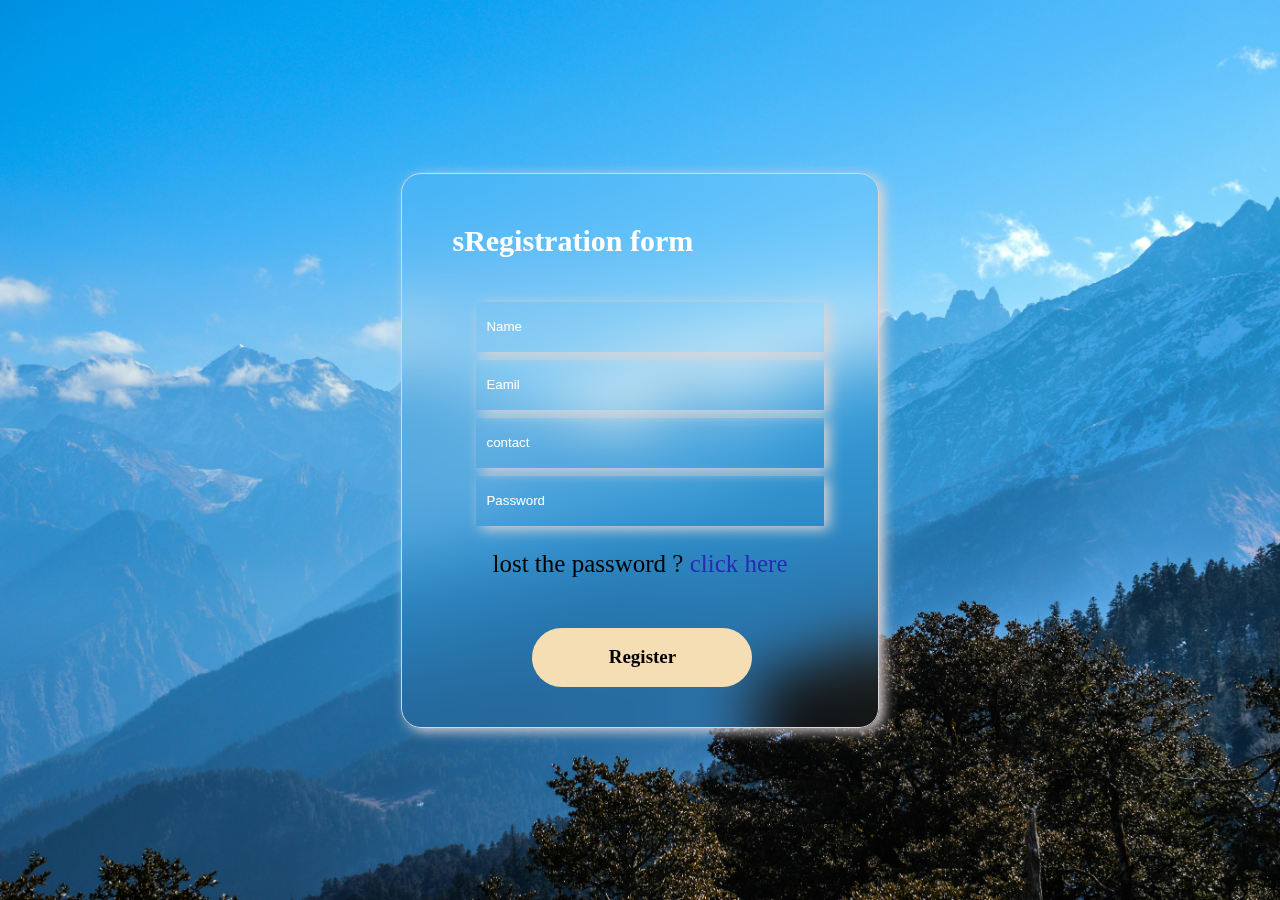
<file: HTML&CSS PROJECTS/Login/index.html>
<!DOCTYPE html>
<html lang="en">
<head>
    <meta charset="UTF-8">
    <meta name="viewport" content="width=device-width, initial-scale=1.0">
    <link rel="stylesheet" href="https://cdnjs.cloudflare.com/ajax/libs/font-awesome/6.6.0/css/all.min.css" 
    integrity="sha512-Kc323vGBEqzTmouAECnVceyQqyqdsSiqLQISBL29aUW4U/M7pSPA/gEUZQqv1cwx4OnYxTxve5UMg5GT6L4JJg==" 
    crossorigin="anonymous" referrerpolicy="no-referrer" />
    <title>Login Form</title>
    <link rel="stylesheet" href="./style.css">
</head>
<body>
    <div class="container">
        <div class="header">
            <div class="text" > sRegistration form</div>
            <div class="input">
                <input  type="text" placeholder="Name">
            </div>
            <div class="input">
                <input type="email" placeholder="Eamil">
            </div>
            <div class="input">
                <input type="number" placeholder="contact">
            </div>
            <div class="input">
                <input type="password" placeholder="Password">
            </div>
            <div class="forgotten">lost the password ? <span>click here</span></spa></div>
            <div class="submit">Register</div>
        </div>
    </div>
    
</body>

</html>
</file>
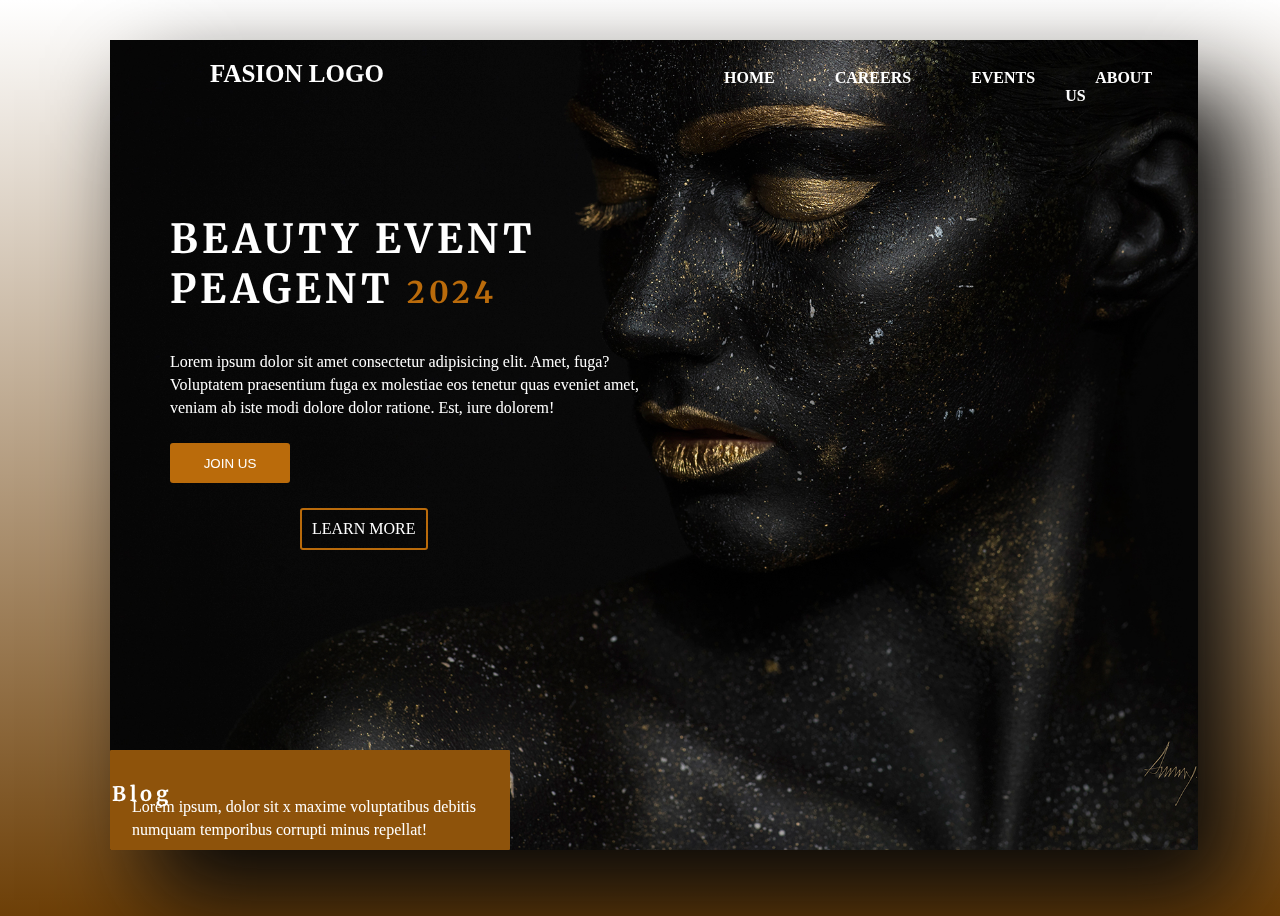
<file: HTML&CSS PROJECTS/Fasion/fasion.html>
<!DOCTYPE html>
<html lang="en">
<head>
    <meta charset="UTF-8">
    <meta name="viewport" content="width=device-width, initial-scale=1.0">
    <title>Document</title>
    <link rel="stylesheet" href="./fasion.css">
    <link rel="preconnect" href="https://fonts.googleapis.com">
<link rel="preconnect" href="https://fonts.gstatic.com" crossorigin>
</head>
<body>
    <section class="index">
        <div class="home">
            <a href="#" class="logo">FASION LOGO</a>
        <ul class="navlist">
            <li><a href="#">HOME</a></li>
            <li><a href="#">CAREERS</a></li>
            <li><a href="#">EVENTS</a></li>
            <li><a href="#">ABOUT US</a></li>
        </ul>
        <div class="content">
            <h2>BEAUTY EVENT<br> PEAGENT  <span>2024</span> </h2>
            <p>Lorem ipsum dolor sit amet consectetur adipisicing elit. Amet, fuga? Voluptatem praesentium fuga ex molestiae eos tenetur quas eveniet amet, veniam ab iste
                 modi dolore dolor ratione. Est, iure dolorem!</p><br>
                 <button class="btn">JOIN US</button>
                 <div class="btn1">
                    <a >LEARN MORE</a>
                 </div>
                 <div class="box">
                    <h2>Blog</h2>
                    <p>Lorem ipsum, dolor sit x maxime voluptatibus debitis numquam temporibus corrupti minus repellat!</p>

                 </div>
        </div>
        </div>
    </section>
   
</body>

</html>
</file>
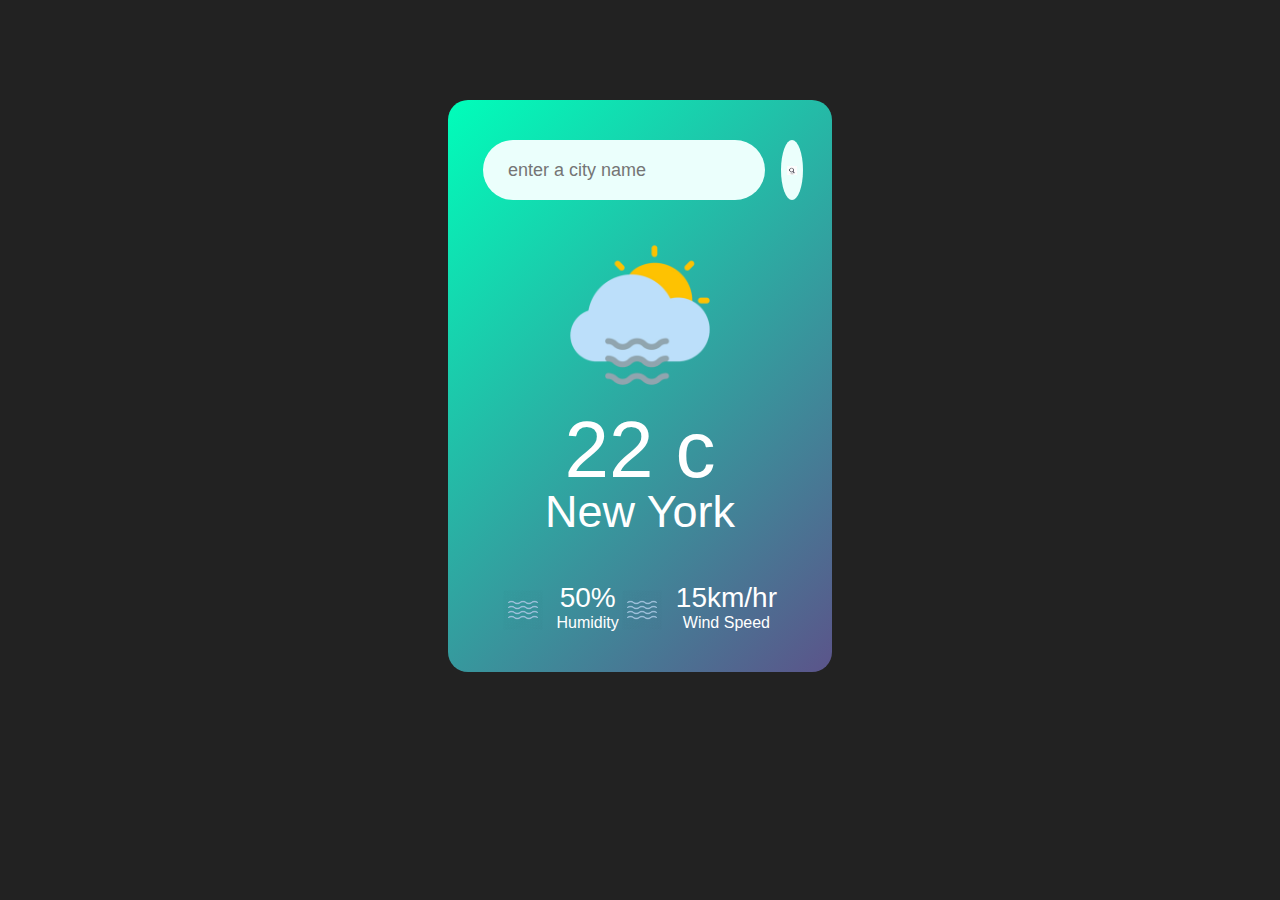
<file: HTML&CSS PROJECTS/Weather/weather.html>
<!DOCTYPE html>
<html lang="en">
<head>
    <meta charset="UTF-8">
    <meta name="viewport" content="width=device-width, initial-scale=1.0">
    <title>Weather App</title>
    <link rel="stylesheet" href="./weather.css">
</head>
<body>
    <div class="card">
        <div class="search">
            <input type="text" placeholder="enter a city name "
            spellcheck="false">
            <button><img src="./search icon.jpg"></button>
        </div>

        <div class="weather">
            <img src="./weat.png"  class="weather-icon">
            <h1 class="temp">22 c</h1>
            <h2 class="city">New York</h2>
            <div class="details">
                <div class="col">
                    <img src="./humidity.png">
                </div>
                <div>
                    <p class="humidity">50%</p>
                    <p>Humidity</p>
                </div>
                <div class="col">
                    <img src="./humidity.png">
                </div>
                <div>
                    <p class="humidity">15km/hr</p>
                    <p>Wind Speed</p>
                </div>
            </div>
        </div>
    </div>

</body>

</html>
</file>
<file: HTML&CSS PROJECTS/Login/style.css>
*{
    margin: 0;
    padding: 0;
    box-sizing: border-box;
}
body{
    width: 100%;
    height: 100vh;
   display: flex;
   justify-content: center;
   align-items: center;
   background:url(./pexels-vraj-shah-115200-924844.jpg)
   no-repeat;
   background-size: cover;
   background-position: center;
}

.container{
    border: 1px solid rgb(223, 212, 212);
    box-shadow: 5px 3px 13px rgb(223, 213, 213);
    backdrop-filter: blur(30px);
    padding: 20px;
    border-radius: 20px;
    background: transparent;
}
.header{
    padding: 10px;
   background: transparent;
   margin: 10px;
}
.text{
    width: 100%;
    border: none;
    padding: 10px;
    color: #fff;
    font-weight: 700;
    font-size: 30px;
}
.text:hover{
    text-decoration: underline;
}
.input{
    width: 100%;
    height: 20px;
    border: none;
    padding: 24px;
    margin: 10px;
    background: transparent;
}
.input input{
    width: 100%;
    height: 50px;
    border: none;
    outline: none;
    background: transparent;
    box-shadow: 5px 3px 13px rgb(223, 213, 213);
}
.input input::placeholder{
    color: #fff;
    padding: 10px;
}
.forgotten{
    padding: 15px;
    margin: 35px;
    font-size: 25px;
}

.forgotten span{
    color: rgb(41, 41, 180);
}
.forgotten span:hover{
    text-decoration: underline;
    
}
.submit{
    display: flex;
    justify-content: center;
    align-items: center;
    margin-left: 90px;
    width: 220px;
    height: 59px;
    color:black;
    background: wheat;
    border-radius: 50px;
    font-size: 19px;
    font-weight: 700;
    cursor: pointer;
    
}
</file>
<file: HTML&CSS PROJECTS/Fasion/fasion.css>
@import url('https://fonts.googleapis.com/css2?family=Bodoni+Moda+SC:ital,opsz,wght@0,6..96,400..900;1,6..96,400..900&family=Merriweather:ital,wght@0,300;0,400;0,700;0,900;1,300;1,400;1,700;1,900&display=swap');

*{
    border: 0;
    outline: 0;
    box-sizing: border-box;
    text-decoration: none;
    list-style: none;
}
body{
    width: 100%;
    height: 100vh;
    background-image: linear-gradient(white,rgb(109, 63, 7));
}

.home{
    box-shadow: 38px 50px 90px  rgb(8, 8, 8);
    backdrop-filter: blur(30px);
    width: 85%;
    height: 90vh;
    background-size: cover;
    background-position: center;
    background-image: url(./modd.jpg);
    position: absolute;
    top: 40px;
    left: 110px;
}
.navlist {
    display: flex;
    margin-left: 50%;
    margin-top: 1px;
}
.navlist a{
    color: white;
    margin: 0 30px;
    font-weight: 600;
}
.logo{
    position: relative;
    top: 20px;
    color: white;
    padding: 100px;
    font-size: 25px;
    font-weight: 800;
}
.content{
   color: white;
   padding: 60px;
}
.content h2{
    font-family: "Merriweather", serif;
    font-size: 40px;
    letter-spacing: 4px;
    line-height: 50px;
}
.content h2 span{
    font-size: 30px;
    color: rgb(186, 107, 11);
}
.content p{
    width: 500px;
    line-height: 23px;
}
.btn{
    color: white;
    font-weight: 300;
    width: 120px;
    height: 40px;
    background: rgb(186, 107, 11) ;
    position: relative;
    bottom: 10px;
    border-radius: 3px;   
}
.btn1{
    margin-left: 130px;
    position: absolute;
    top: 57.8%;
    border: 2px solid  rgb(186, 107, 11) ;
    padding: 10px;
    border-radius: 3px; 
}
.box{
    padding: 2px;
    width: 400px;
    height: 100px;
    background: rgb(142, 83, 11) ;
    position: absolute;
    left: 0;
    bottom: 0;
    border-radius: 1px;
}
.box h2{
    font-size: 20px;
}
.box p{
    width: 400px;
    position: relative;
    bottom: 40px;
    left: 20px;

}
</file>
<file: HTML&CSS PROJECTS/Weather/weather.css>
*{
    border: 0;
    margin: 0;
    font-family: sans-serif;
    box-sizing: border-box;
}
body{
    background: #222;
}
.card{
    width: 30%;
    max-width: 470%;
    background:linear-gradient(135deg, #00feba, #5b548a);
    color: #fff;
    margin: 100px auto 0;
    border-radius: 20px;
    padding: 40px 35px;
    text-align: center;
}
.search{
    width: 100%;
    display: flex;
    align-items: center;
    justify-content: space-between;
}
.search input{
    border: 0;
    outline: 0;
    background: #ebfffc;
    color: #555;
    padding: 10px 25px;
    height: 60px;
    border-radius: 30px;
    flex: 1;
    margin-right: 16px;
    font-size: 18px;
}
.search button{
    border: 0;
    outline: 0;
    background: #ebfffc;
    border-radius: 50%;
    width: 60px;
    height: 60px;
    cursor: pointer;
}
.search button img{
    width: 10px;

}
.weather-icon{
    width: 170px;
    margin-top: 30px;
}
.weather h1{
    font-size: 80px;
    font-weight: 500;
}
.weather h2{
    font-size: 45px;
    font-weight: 400;
    margin-top: -10px;
}
.details{
    display: flex;
    align-items: center;
    justify-content: space-between;
    padding: 0 20px;
    margin-top: 50px;
}

.col{
    display: flex ;
    align-items: center;
    text-align: left;
}
.col img{
    width: 40px;
    margin-right: 10px;
}
.humidity, .wind{
    font-size: 28px;
    margin-top: -6px;
}
</file>
